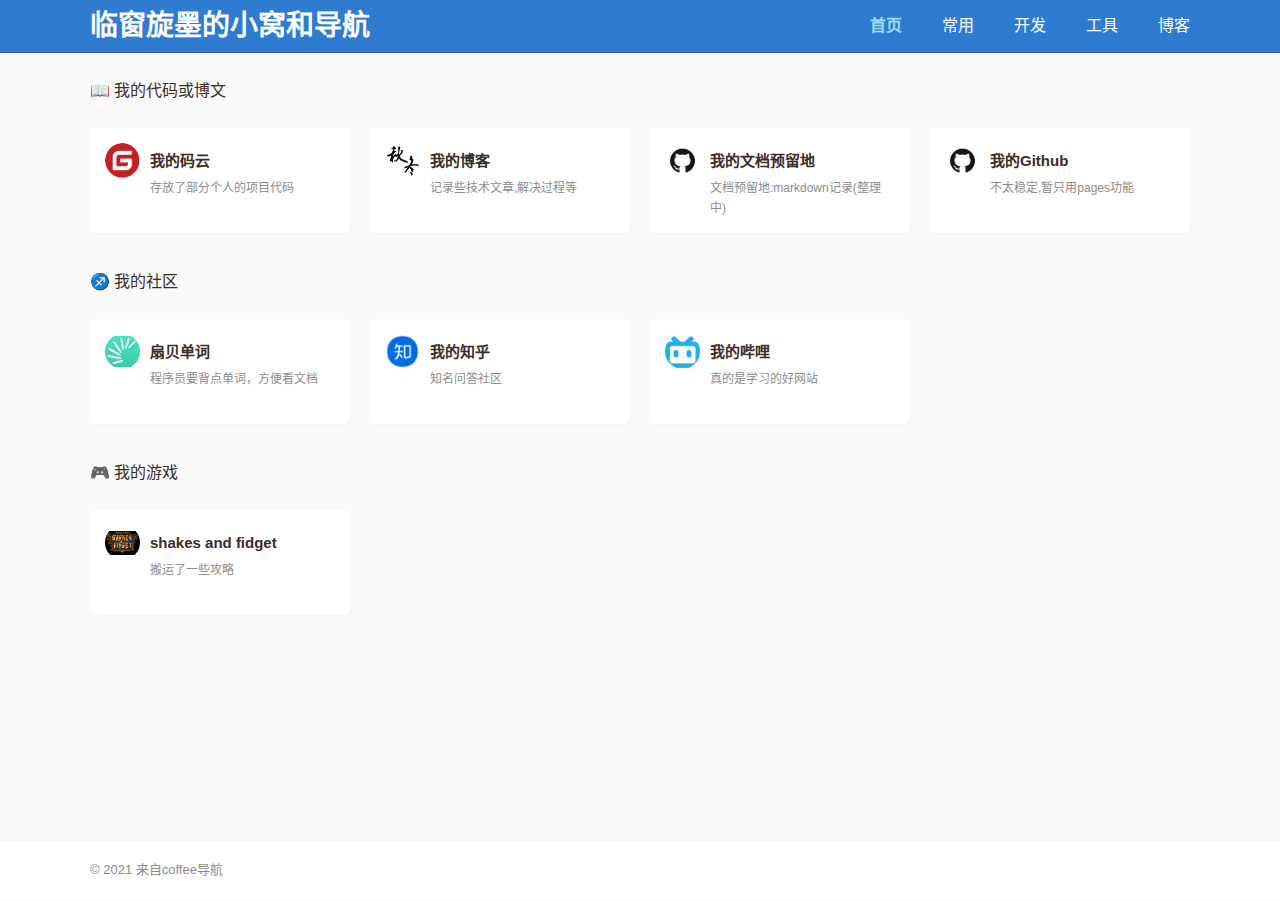
<file: docs/index.html>
<!DOCTYPE html>
<html lang="zh-CN">

	<head>
		<meta charset="UTF-8">
		<meta name="viewport" content="width=device-width, initial-scale=1, user-scalable=no" />
		<meta http-equiv="Cache-Control" content="no-transform" />
		<meta http-equiv="Cache-Control" content="no-siteapp" />
		<meta name="applicable-device" content="pc,mobile">
		<meta name="keywords" content="临窗旋墨的博客,许秋冬的博客,java技术,spring相关技术栈" />
		<meta name="description" content="临窗旋墨的博客,专注java技术,分享springboot,springcloud,mybatis,mysql,redis,maven,git,mq等常用技术或者框架的使用;源码分析,javaweb开发问题解决等" />
		<link rel="stylesheet" href="./css/ops-coffee.min.css" type="text/css" />
		<link rel="shortcut icon" href="lcxm.ico" type="image/ico">

		<!-- Begin SEO tag -->
		<title>临窗旋墨</title>
		<meta property="og:locale" content="zh_CN" />
		<meta property="og:site_name" content="临窗旋墨的导航" />
		<meta property="og:url" content="https://www.xuqiudong.cn/" />
		<meta property="og:title" content="临窗旋墨" />
		<meta property="og:description" content="临窗旋墨的博客,专注java技术,分享springboot,springcloud,mybatis,mysql,redis,maven,git,mq等常用技术或者框架的使用;源码分析,javaweb开发问题解决等" />
		<link rel="canonical" href="https://www.xuqiudong.cn/" />
		<!-- End SEO tag -->

		<!-- Global site tag (gtag.js) - Google Analytics -->
		<script async src="https://www.googletagmanager.com/gtag/js?id=UA-158772988-1"></script>
		<script>
			window.dataLayer = window.dataLayer || [];

			function gtag() {
				dataLayer.push(arguments);
			}
			gtag('js', new Date());

			gtag('config', 'UA-158772988-1');
		</script>
	</head>

	<body data-rsssl=1>
		<div class="header">
			<div class="container">
				<a class="site" href="/">临窗旋墨的小窝和导航</a>
				<nav class="header-menu">
					<ul>
						<li class="current-menu-item"><a href="/">首页</a></li>
						<li class=""><a href="./common.html">常用</a></li>
						<li class=""><a href="./develop.html">开发</a></li>
						<li class=""><a href="./tools.html">工具</a></li>
						<li class=""><a href="https://www.xuqiudong.cn" target="_blank">博客</a></li>
					</ul>
				</nav>
			</div>
		</div>
		<!-- header -->

		<div id="content-wrapper">
			<div class="container">

				<div class="nav-cell clearfix">
					<h2> 📖 我的代码或博文
						<!-- <a class="more" href="">更多</a> -->
					</h2>
					<ul class="nav-list">
						<!-- 我的gitee  https://gitee.com/lcxm/ -->
						<li>
							<a class="nav-item clearfix" href="https://gitee.com/lcxm/" target="_blank">
								<div class="nav-img" style="margin-bottom:40px;background-image: url(./images/logo/gitee.png);">
								</div>
								<div class="nav-name">我的码云</div>
								<p>存放了部分个人的项目代码</p>
							</a>
						</li>

						<li>
							<a class="nav-item clearfix" href="https://www.xuqiudong.cn/" target="_blank">
								<div class="nav-img" style="margin-bottom:40px;background-image: url(./images/logo/qiudong.jpg);">
								</div>
								<div class="nav-name">我的博客</div>
								<p>记录些技术文章,解决过程等</p>
							</a>
						</li>

						<li>
							<a class="nav-item clearfix" href="https://xuqiudong.github.io/book/" target="_blank">
								<div class="nav-img" style="margin-bottom:40px;background-image: url(./images/logo/github.png);">
								</div>
								<div class="nav-name">我的文档预留地</div>
								<p>文档预留地:markdown记录(整理中)</p>
							</a>
						</li>

						<li>
							<a class="nav-item clearfix" href="https://github.com/xuqiudong" target="_blank">
								<div class="nav-img" style="margin-bottom:40px;background-image: url(./images/logo/github.png);">
								</div>
								<div class="nav-name">我的Github</div>
								<p>不太稳定,暂只用pages功能</p>
							</a>
						</li>
					</ul>


				</div>
				<!-- -----------------------------  -->
				<div class="nav-cell clearfix">
					<h2> ♐ 我的社区
						<!-- <a class="more" href="">更多</a> -->
					</h2>
					
					<ul class="nav-list">
						<li>
							<a class="nav-item clearfix" href="https://web.shanbay.com/wordsweb/#/study?type=book" target="_blank">
								<div class="nav-img" style="margin-bottom:40px;background-image: url(./images/logo/shanbei.png);">
								</div>
								<div class="nav-name">扇贝单词</div>
								<p>程序员要背点单词，方便看文档</p>
							</a>
						</li>
						<li>
							<a class="nav-item clearfix" href="https://www.zhihu.com/people/xuduochoua" target="_blank">
								<div class="nav-img" style="margin-bottom:40px;background-image: url(./images/logo/zhih.png);">
								</div>
								<div class="nav-name">我的知乎</div>
								<p>知名问答社区</p>
							</a>
						</li>
						<li>
							<a class="nav-item clearfix" href="https://space.bilibili.com/368029063" target="_blank">
								<div class="nav-img" style="margin-bottom:40px;background-image: url(./images/bili.png);">
								</div>
								<div class="nav-name">我的哔哩</div>
								<p>真的是学习的好网站</p>
							</a>
						</li>
					</ul>
				</div>
				<!-- -----------------------------  -->
				
				<div class="nav-cell clearfix">
					<h2> 🎮 我的游戏
						<!-- <a class="more" href="">更多</a> -->
					</h2>
					<ul class="nav-list">
						<li>
							<a class="nav-item clearfix" href="https://xuqiudong.github.io/book/#/game/learningsf" target="_blank">
								<div class="nav-img" style="margin-bottom:40px;background-image: url(./images/logo/shakes-and-fidget.png);">
								</div>
								<div class="nav-name">shakes and fidget</div>
								<p>搬运了一些攻略</p>
							</a>
						</li>
					</ul>
				</div>

			</div>
		</div>

		<!-- footer -->
		<footer class="footer">
			<div class="container clearfix">
				<div class="copy"> © 2021 <a href="https://ops-coffee.cn" target="_blank">来自coffee导航</a></div>

				<!-- <div class="link">
        <a href="/" target="_blank">关于本站</a>
        <a href="/" target="_blank">回到首页</a>
      </div> -->
			</div>
		</footer>

		<script src="./js/nav.ops-coffee.min.js"></script>
	</body>

</html>
</file>
<file: docs/css/ops-coffee.min.css>
html{font-family:sans-serif;-ms-text-size-adjust:100%;-webkit-text-size-adjust:100%}body{margin:0;font-size:16px;color:#3e3e3e;line-height:1.6;word-spacing:0;letter-spacing:0;background:#fafafa 0 0 repeat}p{margin:1.5em 0}h1,h2,h3,h4,h5,h6{margin:1em 0;font-weight:700}h1{font-size:1.8em}h2{font-size:1.6em}h3{font-size:1.4em}h4{font-size:1.2em}h5{font-size:1em}h6{font-size:1em}ol,ul{padding-left:32px}ul{list-style-type:disc}ol{list-style-type:decimal}li{margin-bottom:.5em}code,pre{margin-bottom:30px;font-family:Courier,Monaco,Terminal,monospace,Consolas,Inconsolata}pre{color:#222;overflow:auto;font-size:13px;padding:16px 2px;text-shadow:none;background:#fff;border:solid 1px #f2f2f2}code{color:#e96900;font-size:14px;border-radius:4px;background:#f8f8f8;word-wrap:break-word;border:solid 1px #dbe7f3}pre code{border:0;color:#2879d0;background:#fff;word-spacing:0;letter-spacing:0}blockquote{display:block;padding:15px 1rem;font-size:.9em;padding-right:15px;margin:0;color:#819198;border-left:6px solid #dce6f0;background:#f2f7fb;overflow:auto;word-wrap:normal;word-break:normal}blockquote p{margin:0}a{color:#1e6bb8;text-decoration:none;word-wrap:break-word;background-color:transparent}b,strong{font-weight:700}em{font-style:italic}del{font-style:italic}strong em{font-weight:700}hr{height:1px;margin:1.5rem 0;border:0;border-top:1px dashed #a5a5a5}img{display:block;margin:0 auto;max-width:100%}figcaption{margin-top:10px;text-align:center;color:#999;font-size:.7em}table{display:table;width:100%;text-align:left}tbody{border:0}table tr{border:0;border-top:1px solid #ccc;background-color:#fff}table tr td,table tr th{font-size:1em;border:1px solid #ccc;padding:.5em 1em;text-align:left}table tr th{font-weight:700;background-color:#f0f0f0}header{display:block;padding-top:40px;padding-bottom:40px;background:#2e7bcf url(https://blz.nosdn.127.net/sre/images/header-bg.jpg) 0 0 repeat-x;border-bottom:solid 1px #275da1}header h1{width:540px;margin-top:0;margin-bottom:.2em;font-size:72px;font-weight:400;line-height:1;color:#fff;letter-spacing:-1px;font-family:STXinwei,Helvetica,Arial,serif}header h2{width:540px;margin-top:0;margin-bottom:0;font-size:26px;font-weight:400;line-height:1.3;color:#9ddcff;letter-spacing:0;font-family:STXinwei,Helvetica,Arial,serif}header .header-mobile{display:none}.header{background:#2e7bcf url(https://blz.nosdn.127.net/sre/images/header-bg.jpg) 0 0 repeat-x;border-bottom:solid 1px #275da1;position:fixed;top:0;left:0;right:0;z-index:6}.header .site{float:left;font-size:28px;font-weight:700;line-height:52px;font-family:STXinwei,Helvetica,Arial,serif;color:#fff}.header-menu{float:right;margin-left:5px;font-size:16px}.header-menu li,.header-menu ul{list-style:none;padding:0;margin:0}.header-menu>ul>li{float:left;margin-left:40px;position:relative}.header-menu>ul>li a{display:block;line-height:52px}.header-menu a{color:#fff}.header-menu li.current-menu-item a{color:#9ddcff;font-weight:700}.header-menu a:hover{opacity:.8}aside#sidebar{float:right;font-size:14px;line-height:1.3;background:transparent 0 0 no-repeat}aside#sidebar blockquote{padding:0 0 0 10px;margin:15px 0;font-size:15px;background:#fafafa;border-left:10px solid #e9e9e9}aside#sidebar a.button{display:block;color:#fff;height:38px;padding-top:16px;padding-left:48px;background:transparent url(https://blz.nosdn.127.net/sre/images/button.png) 0 0 no-repeat}.clearfix:after{display:block;content:"";clear:both}.container{position:relative;margin:0 auto}#content-wrap{margin-top:30px;margin-bottom:20px;min-height:calc(100vh - 310px)}#content-wrapper{margin-top:80px;margin-bottom:20px;min-height:calc(100vh - 160px)}#main-content{float:left}#main-content img{display:block;margin:0 auto;max-width:100%}#art-title{display:block;text-align:center;margin:0 0 30px 0;padding-bottom:15px;border-bottom:1px dashed #000;font-family:Courier,Helvetica,Arial,serif}.footer{font-size:13px;background-color:#fff;border-top:1px solid #f1f1f1;padding:16px;color:#8c8c8c}.footer a{color:#8c8c8c}.footer a:hover{color:#2879d0}.footer .copy{float:left;line-height:25px}.footer .link{float:right}.footer .link a{display:inline;border-radius:50%;margin-left:10px;text-align:center;line-height:24px;opacity:.9;transition:.3s}.nav-cell{margin-bottom:20px}.nav-cell h2{font-size:16px;color:#3b2c28;margin-bottom:5px;font-weight:400;line-height:22px}.nav-list,.nav-list-art{margin-left:-10px;margin-right:-10px;list-style:none;padding:0}.nav-list li{box-sizing:border-box;width:25%;padding:10px;float:left}.nav-list-art li{box-sizing:border-box;width:50%;padding:10px;float:left}.nav-item{padding:15px;background:#fff;box-shadow:1px 1px 3px 0 rgba(0,0,0,.03);border-radius:5px;display:block;transform:translateY(0);transition:.3s}.nav-item:hover{transform:translateY(-3px);box-shadow:0 1px 6px 1px rgba(0,0,0,.03)}.nav-item:hover .nav-name{color:#ff7349}.nav-item .nav-img{float:left;width:35px;height:35px;border-radius:50%;margin-right:10px;background-size:contain;background-repeat:no-repeat;background-position:center}.nav-item .nav-name{font-size:15px;color:#3b2c28;font-weight:700;line-height:35px;height:35px;overflow:hidden;display:-webkit-box;-webkit-line-clamp:1;-webkit-box-orient:vertical;transition:.3s}.nav-item p{font-size:12px;color:#8c8c8c;line-height:20px;margin:0;overflow:hidden;display:-webkit-box;-webkit-line-clamp:2;-webkit-box-orient:vertical}@media only screen and (min-width:1200px){.container{width:1100px}#main-content{width:750px}aside#sidebar{width:300px}}@media only screen and (min-width:769px) and (max-width:1199px){.container{width:730px}#main-content{width:490px}aside#sidebar{width:230px}.nav-list li{width:calc(100%/3)}}@media only screen and (max-width:768px){.container,.header-mobile{width:93%}header .container{display:none}header .header-mobile{display:block}#main-content,aside#sidebar{float:none;width:100%}aside#sidebar{display:none;width:480px;max-width:100%!important}header{padding-top:0;padding-bottom:52px}.header-mobile{margin:0 auto}#mobile-nav-site{float:left;color:#fff;font-size:28px;line-height:52px;font-weight:700;font-family:STXinwei,Helvetica,Arial,serif}#mobile-nav-menu{float:right;color:#fff;font-size:16px;padding-top:12px}}@media (max-width:768px){.header{position:static}.header-menu{margin:0;text-align:right;float:none}.header-menu>ul>li{float:none;display:inline-block;margin:0 10px}#content-wrapper{margin-top:10px;margin-bottom:0}.nav-list li{width:50%}.nav-list-art li{width:100%}}.sousuo{padding:30px 0 50px 0}.search{position:relative;width:100%;margin:0 auto}.search-box{position:relative}.search-icon{position:absolute;left:15px;top:15px;width:25px;overflow:hidden;cursor:pointer}.search-input{width:calc(100% - 55px);height:50px;line-height:50px;font-size:16px;color:#999;border:none;outline:0;padding-left:55px;border:1px solid #e6e6e6;border-radius:10px}.search-input:focus{outline:0;border:1px solid #2188ff;-webkit-box-shadow:0 0 5px 0 rgba(71,158,245,.5);box-shadow:0 0 5px 0 rgba(71,158,245,.5)}input::-webkit-input-placeholder{font-size:12px;letter-spacing:1px;color:#ccc}.search-btn{position:absolute;right:0;top:12px;width:50px;line-height:48px;background:0 0;border:none;font-size:25px;color:#ddd;font-weight:700;outline:0;padding:0 10px;cursor:pointer}.search-engine{position:absolute;top:60px;left:0;width:100%;background:#fff;padding:15px 0 0 0;border-radius:5px;box-shadow:0 5px 20px 0 #d8d7d7;transition:all .3s;-moz-transition:all .3s;-webkit-transition:all .3s;-o-transition:all .3s;display:none;z-index:999}.search-engine-list::after{content:'';width:100%;height:20px;position:absolute;top:-20px;left:1px}.search-engine-list li{float:left;width:30%;line-height:30px;font-size:14px;padding:5px 10px 5px 10px;margin:0 10px 10px 0;background:#f9f9f9;color:#999;cursor:pointer;list-style-type:none}.search-engine-list li img{float:left;width:25px;border-radius:15px;margin-right:5px;margin-top:2.5px}
</file>
